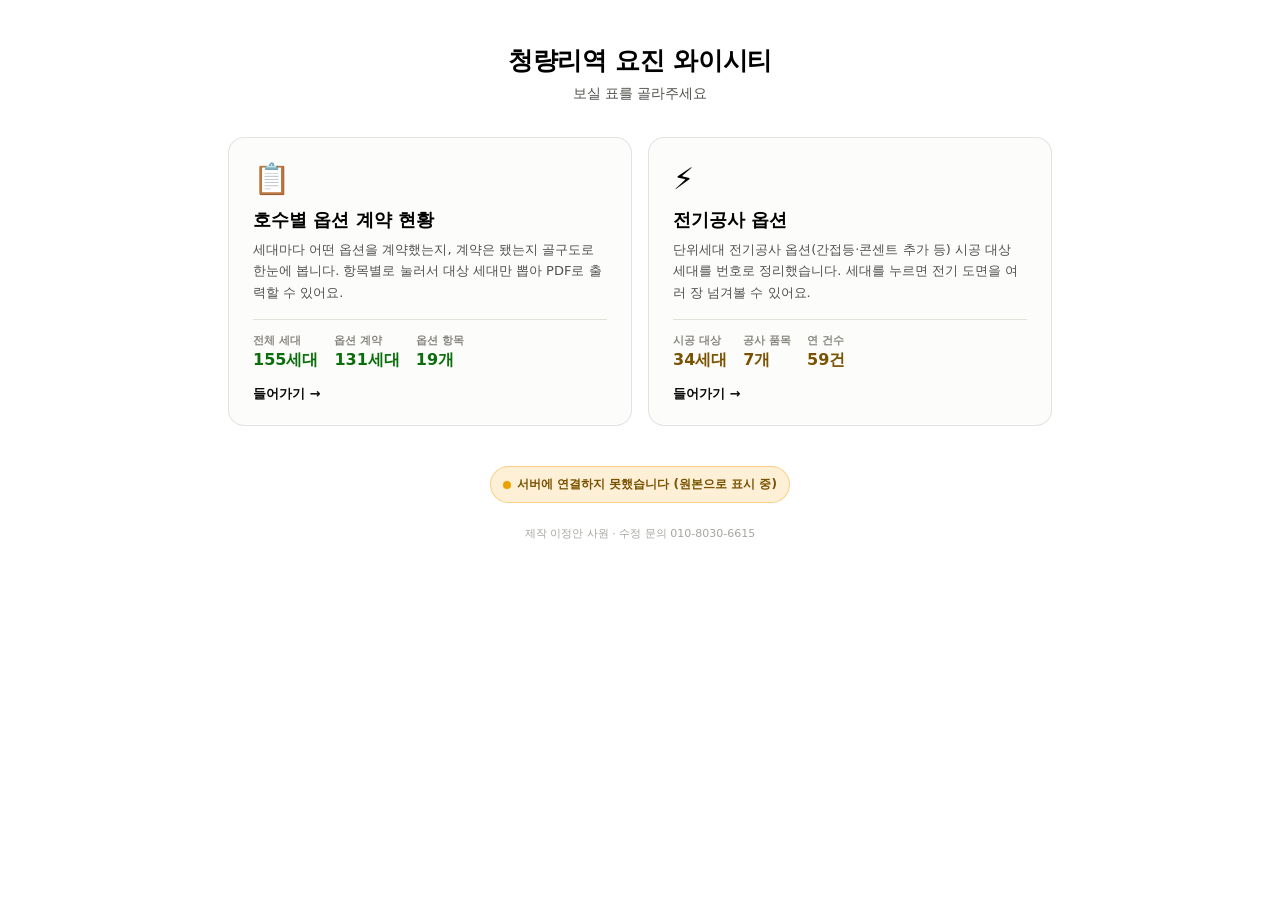
<file: index.html>
<!DOCTYPE html>
<html lang="ko">
<head>
<meta charset="UTF-8">
<meta name="viewport" content="width=device-width, initial-scale=1.0">
<title>청량리역 요진 와이시티 — 옵션 정리</title>
<link rel="stylesheet" href="style.css">
<style>
  .home-wrap { max-width: 860px; margin: 0 auto; padding: 44px 18px 60px; }
  .home-head { text-align:center; margin-bottom: 34px; }
  .home-head h1 { font-size: 25px; margin: 0 0 8px; letter-spacing:-0.01em; }
  .home-head p { color: var(--text-secondary); font-size: 14px; margin: 0; }

  .pick { display:grid; grid-template-columns: 1fr 1fr; gap: 16px; }
  @media (max-width: 700px) { .pick { grid-template-columns: 1fr; } .home-wrap { padding: 28px 14px 50px; } .home-head h1 { font-size: 21px; } }

  a.card {
    display:block; text-decoration:none; color:inherit;
    background: var(--surface-1); border:1px solid var(--border); border-radius: 16px;
    padding: 26px 24px 22px; transition: transform .1s ease, box-shadow .1s ease, border-color .1s ease;
  }
  a.card:hover { transform: translateY(-2px); box-shadow: 0 10px 26px rgba(0,0,0,.10); border-color: var(--text-primary); }
  a.card:focus-visible { outline: 2px solid var(--info); outline-offset: 2px; }
  a.card .ico { font-size: 30px; line-height:1; margin-bottom: 14px; display:block; }
  a.card h2 { font-size: 18px; margin: 0 0 7px; font-weight: 800; }
  a.card p { font-size: 13px; color: var(--text-secondary); margin: 0 0 16px; line-height:1.65; }
  a.card .facts { display:flex; gap:16px; flex-wrap:wrap; border-top:1px solid var(--gridline); padding-top: 13px; }
  a.card .fact .k { display:block; font-size: 11px; color: var(--text-muted); font-weight:700; margin-bottom:2px; }
  a.card .fact .v { font-size: 16px; font-weight: 800; font-variant-numeric: tabular-nums; }
  a.card.contract .fact .v { color: var(--good-text); }
  a.card.electric .fact .v { color: var(--accent-text); }
  a.card .go { margin-top:14px; font-size: 13px; font-weight: 800; color: var(--text-primary); }
  a.card .go::after { content: ' →'; }

  .home-foot { margin-top: 30px; text-align:center; font-size: 12px; color: var(--text-muted); line-height:1.9; }
  .home-foot .srv { margin-top: 10px; cursor: default; }
</style>
</head>
<body>
<div class="viz-root home-wrap">

  <div class="home-head">
    <h1>청량리역 요진 와이시티</h1>
    <p>보실 표를 골라주세요</p>
  </div>

  <div class="pick">
    <a class="card contract" href="contract.html">
      <span class="ico">📋</span>
      <h2>호수별 옵션 계약 현황</h2>
      <p>세대마다 어떤 옵션을 계약했는지, 계약은 됐는지 골구도로 한눈에 봅니다. 항목별로 눌러서 대상 세대만 뽑아 PDF로 출력할 수 있어요.</p>
      <div class="facts">
        <div class="fact"><span class="k">전체 세대</span><span class="v" id="cTotal">-</span></div>
        <div class="fact"><span class="k">옵션 계약</span><span class="v" id="cOpt">-</span></div>
        <div class="fact"><span class="k">옵션 항목</span><span class="v" id="cItems">-</span></div>
      </div>
      <div class="go">들어가기</div>
    </a>

    <a class="card electric" href="electric.html">
      <span class="ico">⚡</span>
      <h2>전기공사 옵션</h2>
      <p>단위세대 전기공사 옵션(간접등·콘센트 추가 등) 시공 대상 세대를 번호로 정리했습니다. 세대를 누르면 전기 도면을 여러 장 넘겨볼 수 있어요.</p>
      <div class="facts">
        <div class="fact"><span class="k">시공 대상</span><span class="v" id="eUnits">-</span></div>
        <div class="fact"><span class="k">공사 품목</span><span class="v" id="eItems">-</span></div>
        <div class="fact"><span class="k">연 건수</span><span class="v" id="eJobs">-</span></div>
      </div>
      <div class="go">들어가기</div>
    </a>
  </div>

  <div class="home-foot">
    <span class="srv" id="srvChip">서버 확인 중…</span>
    <div class="made-by">제작 이정안 사원 · 수정 문의 <a href="tel:01080306615">010-8030-6615</a></div>
  </div>

</div>

<script src="settings.js"></script>
<script src="data.js"></script>
<script src="store.js"></script>
<script>
(function () {
  var D = window.WYC;
  var S = window.WYCStore;
  var units = Object.keys(D.units).map(function (k) { return D.units[k]; });

  function put(id, txt) { var el = document.getElementById(id); if (el) el.textContent = txt; }

  function paint() {
    // 수정 내역이 있으면 그것까지 반영해서 숫자를 보여줍니다
    var total = units.length, opt = 0, eu = 0, jobs = 0;
    units.forEach(function (u) {
      var c = S.get('계약', u.dong + u.ho);
      var state = (c && c.state) ? c.state : u.state;
      if (state === 'option') opt++;
      var e = S.get('전기', u.dong + u.ho);
      var arr = (e && e.opts) ? e.opts : u.eopts;
      if (arr && arr.length) { eu++; jobs += arr.length; }
    });
    put('cTotal', total + '세대');
    put('cOpt', opt + '세대');
    put('cItems', D.optionItems.length + '개');
    put('eUnits', eu + '세대');
    put('eItems', D.electricItems.length + '개');
    put('eJobs', jobs + '건');
  }

  paint();

  var chip = document.getElementById('srvChip');
  if (!S.apiReady) {
    chip.className = 'srv off';
    chip.textContent = '보기 전용 (수정 서버 미연결)';
  } else {
    S.load().then(function () {
      if (S.online) {
        var n = S.countEdited('계약') + S.countEdited('전기');
        chip.className = 'srv on';
        chip.textContent = n ? ('수정 반영됨 · ' + n + '건') : '서버 연결됨';
      } else {
        chip.className = 'srv off';
        chip.textContent = '서버에 연결하지 못했습니다 (원본으로 표시 중)';
      }
      paint();
    });
  }
})();
</script>
</body>
</html>
</file>
<file: style.css>
/* 청량리역 요진 와이시티 — 옵션표 공용 스타일 */
.viz-root {
    color-scheme: light;
    --surface-1:      #fcfcfb;
    --page-plane:      #f9f9f7;
    --text-primary:   #0b0b0b;
    --text-secondary: #52514e;
    --text-muted:     #898781;
    --gridline:       #e1e0d9;
    --border:         rgba(11,11,11,0.10);
    --good:           #0ca30c;
    --good-bg:        #e3f6e3;
    --good-text:      #0a6e0a;
    --info:           #2a78d6;
    --info-bg:        #e3edfb;
    --info-text:      #1c5cab;
    --neutral-bg:     #f0efec;
    --neutral-text:   #898781;
    --accent:         #eda100;
    --accent-bg:      #fdf0d6;
    --accent-text:    #7a5200;
  }
  * { box-sizing: border-box; }
  html, body { margin:0; padding:0; }
  body {
    font-family: system-ui, -apple-system, "Segoe UI", sans-serif;
    background: var(--page-plane);
    color: var(--text-primary);
  }
  .viz-root { padding: 20px 16px 60px; max-width: 1180px; margin: 0 auto; }

  header.top { display:flex; align-items:flex-start; justify-content:space-between; gap:16px; flex-wrap:wrap; margin-bottom:16px;}
  h1 { font-size: 19px; margin: 0 0 4px; }
  .subtitle { color: var(--text-secondary); font-size: 13px; margin: 0; }

  .stat-row { display:grid; grid-template-columns: repeat(4, 1fr); gap: 10px; margin-bottom: 18px; }
  @media (max-width: 640px) {
    .stat-row { grid-template-columns: repeat(2, 1fr); }
    .stat-tile .value { font-size: 17px; }
  }
  .stat-tile {
    background: var(--surface-1); border: 1px solid var(--border); border-radius: 10px;
    padding: 12px 14px;
  }
  .stat-tile .label { font-size: 11.5px; color: var(--text-muted); margin-bottom: 4px; }
  .stat-tile .value { font-size: 20px; font-weight: 700; font-variant-numeric: tabular-nums; }
  .stat-tile.good .value { color: var(--good-text); }
  .stat-tile.info .value { color: var(--info-text); }

  .legend { display:flex; gap:14px; flex-wrap:wrap; align-items:center; margin-bottom: 12px; font-size: 12.5px; color: var(--text-secondary);}
  .legend .chip { display:inline-flex; align-items:center; gap:6px; }
  .legend .swatch { width:12px; height:12px; border-radius:3px; display:inline-block; }

  .controls { display:flex; gap:8px; margin-bottom: 14px; flex-wrap: wrap; align-items:center; }
  .controls input[type="text"] {
    flex: 1; min-width: 160px; padding: 8px 10px; border-radius: 8px; border:1px solid var(--border);
    background: var(--surface-1); color: var(--text-primary); font-size: 13px;
  }
  .controls button.filter-btn {
    padding: 7px 12px; border-radius: 999px; border: 1px solid var(--border); background: var(--surface-1);
    color: var(--text-secondary); font-size: 12.5px; cursor:pointer;
  }
  .controls button.filter-btn[aria-pressed="true"] { background: var(--text-primary); color: var(--surface-1); border-color: var(--text-primary);}

  .option-panel { background: var(--surface-1); border:1px solid var(--border); border-radius: 12px; padding: 12px 14px; margin-bottom:16px; }
  .option-panel-head { display:flex; align-items:baseline; gap:10px; margin-bottom:10px; flex-wrap:wrap; }
  .option-panel-title { font-size: 13px; font-weight:700; color: var(--text-secondary); }
  .option-panel-hint { font-size: 12px; color: var(--accent-text); font-weight:700; }
  .option-chip-row { display:flex; gap:8px; flex-wrap:wrap; }
  .option-chip {
    display:inline-flex; align-items:center; gap:7px;
    padding: 7px 9px 7px 13px; border-radius: 999px; border: 1px solid var(--border); background: var(--page-plane);
    color: var(--text-secondary); font-size: 12.5px; cursor:pointer; font-weight:600;
    transition: background .12s ease, border-color .12s ease, color .12s ease;
  }
  .option-chip:hover { border-color: color-mix(in srgb, var(--accent) 45%, var(--border)); }
  .option-chip .cnt {
    color: var(--text-muted); font-weight:700; font-size:11px;
    background: var(--neutral-bg); padding:2px 7px; border-radius:999px;
  }
  .option-chip[aria-pressed="true"] { background: var(--accent); color: #1a1200; border-color: var(--accent); }
  .option-chip[aria-pressed="true"] .cnt { background: rgba(0,0,0,.14); color: #1a1200; }
  .option-chip.is-empty { opacity:.4; }
  .option-chip.is-empty .cnt { text-decoration: line-through; }

  /* ── 옵션 계약 현황: 접을 수 있는 옵션 패널 + 여러 개 선택 ── */
  .option-panel.panel-collapsible { padding: 0; }
  .option-panel.panel-collapsible .option-panel-head { padding: 11px 14px; margin-bottom: 0; }
  .option-panel-head .spacer { flex: 1; min-width: 10px; }
  .opt-toggle {
    display:inline-flex; align-items:center; gap:8px; border:0; background:none; padding:0;
    font-family:inherit; font-size:13px; font-weight:700; color: var(--text-primary); cursor:pointer;
  }
  .opt-caret {
    width:7px; height:7px; border-right:2px solid var(--text-muted); border-bottom:2px solid var(--text-muted);
    transform:rotate(45deg); transition: transform .18s ease; flex:none;
  }
  .option-panel.collapsed .opt-caret { transform: rotate(-45deg); }
  .opt-sel-badge {
    font-size:11px; font-weight:800; color:#fff; background: var(--accent-text);
    padding:2px 8px; border-radius:999px;
  }
  .opt-clear {
    border:1px solid var(--border); background: var(--page-plane); color: var(--text-secondary);
    font-family:inherit; font-size:11.5px; font-weight:700; padding:6px 11px; border-radius:999px; cursor:pointer;
  }
  .opt-clear:hover { background: var(--neutral-bg); }
  .option-panel-body { border-top:1px solid var(--gridline); padding: 12px 14px 14px; }
  .option-panel.collapsed .option-panel-body { display:none; }
  .opt-multi-tip { margin: 11px 0 0; font-size:11.5px; color: var(--text-muted); }
  .opt-multi-tip b { color: var(--text-secondary); font-weight:700; }

  /* ── 옵션 계약 현황: 헤더 카드(제목+통계+비율 막대) ── */
  .hero {
    background: var(--surface-1); border:1px solid var(--border); border-radius: 16px;
    padding: 20px 22px; margin-bottom: 14px;
    box-shadow: 0 1px 2px rgba(11,11,11,.04), 0 10px 28px -18px rgba(11,11,11,.22);
  }
  .hero-top { display:flex; align-items:flex-start; justify-content:space-between; gap:22px; flex-wrap:wrap; }
  .hero-stats { display:flex; flex-wrap:wrap; }
  .hs { display:flex; flex-direction:column; gap:3px; padding: 2px 18px; border-left:1px solid var(--gridline); }
  .hs:first-child { padding-left:0; border-left:0; }
  .hs-label { font-size:11px; color: var(--text-muted); font-weight:600; white-space:nowrap; }
  .hs-num { font-size:21px; font-weight:700; font-variant-numeric:tabular-nums; letter-spacing:-.01em; }
  .hs.good .hs-num { color: var(--good-text); }
  .hs.info .hs-num { color: var(--info-text); }
  .prop-wrap { margin-top:16px; }
  .prop { display:flex; height:8px; border-radius:999px; overflow:hidden; background: var(--neutral-bg); }
  .prop i { display:block; height:100%; transition: width .25s ease; }
  .prop i.good { background: var(--good); }
  .prop i.info { background: var(--info); }
  .prop i.none { background: var(--neutral-text); }
  .prop-legend { display:flex; gap:16px; flex-wrap:wrap; margin-top:9px; font-size:11.5px; color: var(--text-muted); }
  .prop-legend b { color: var(--text-secondary); font-weight:700; }
  .prop-legend .dot { display:inline-block; width:8px; height:8px; border-radius:50%; margin-right:6px; vertical-align:-1px; }
  .prop-legend .dot.good { background: var(--good); }
  .prop-legend .dot.info { background: var(--info); }
  .prop-legend .dot.none { background: var(--neutral-text); }
  @media (max-width:640px) {
    .hero { padding:16px 14px; }
    .hero-stats { width:100%; gap:12px 18px; }
    .hs { border-left:0; padding: 0; flex: 1 1 40%; }
  }

  /* ── 옵션 계약 현황: 검색·필터 툴바 ── */
  .toolbar { display:flex; align-items:center; gap:10px; flex-wrap:wrap; margin: 14px 0 16px; }
  .toolbar .tb-search {
    flex:1; min-width:190px; display:flex; align-items:center; gap:8px;
    padding: 9px 12px; border-radius: 10px; border:1px solid var(--border); background: var(--surface-1);
  }
  .toolbar .tb-search svg { flex:none; color: var(--text-muted); }
  .toolbar .tb-search input {
    flex:1; min-width:0; border:0; background:transparent; font-size:13px; color: var(--text-primary); font-family:inherit;
  }
  .toolbar .tb-search input::placeholder { color: var(--text-muted); }
  .toolbar .tb-search:focus-within { border-color: var(--info); box-shadow: 0 0 0 3px var(--info-bg); }
  .toolbar .seg { display:inline-flex; padding:3px; gap:2px; border-radius:10px; background: var(--page-plane); border:1px solid var(--border); flex-wrap:wrap; }
  .toolbar .seg .filter-btn {
    appearance:none; font-family:inherit; cursor:pointer; border:0; background:transparent;
    padding:7px 12px; border-radius:7px; font-size:12px; font-weight:700; color: var(--text-secondary); white-space:nowrap;
  }
  .toolbar .seg .filter-btn[aria-pressed="true"] { background: var(--surface-1); color: var(--text-primary); box-shadow: 0 1px 2px rgba(11,11,11,.08); }
  @media (max-width:640px) { .toolbar .tb-search input { font-size: 16px; } } /* iOS 자동 확대 방지 */

  .buildings { display:grid; grid-template-columns: 1fr 1fr; gap: 16px; }
  @media (max-width: 760px) { .buildings { grid-template-columns: 1fr; } }

  .building { background: var(--surface-1); border:1px solid var(--border); border-radius: 12px; padding: 12px; overflow-x:auto; }
  .building h2 { font-size: 13px; margin: 0 0 10px; color: var(--text-secondary); font-weight:700; }

  .floor-row { display:grid; grid-template-columns: 44px repeat(5, 1fr); gap:4px; align-items:stretch; margin-bottom:4px; }
  .floor-label { display:flex; align-items:center; justify-content:center; font-size:11px; color:var(--text-muted); font-weight:600; }

  .unit-cell {
    border-radius: 6px; border:1px solid var(--border); padding: 5px 2px; text-align:center;
    cursor:pointer; font-size: 11px; line-height:1.25; background: var(--neutral-bg); color: var(--neutral-text);
    min-height: 40px; display:flex; flex-direction:column; justify-content:center;
    transition: transform .08s ease, box-shadow .08s ease;
  }
  .unit-cell:hover { transform: translateY(-1px); box-shadow: 0 2px 6px rgba(0,0,0,.15); }
  .unit-cell:focus-visible { outline: 2px solid var(--info); outline-offset: 1px; }
  @media (max-width: 640px) {
    .viz-root { padding: 14px 10px 50px; }
    header.top { margin-bottom: 12px; }
    h1 { font-size: 16.5px; }
    .subtitle { font-size: 11.5px; }
    .building { padding: 10px 8px; }
    .building h2 { font-size: 12.5px; }
    .floor-row { grid-template-columns: 34px repeat(5, 1fr); gap:3px; }
    .floor-label { font-size: 10px; }
    .unit-cell { font-size: 11.5px; min-height: 44px; padding: 6px 1px; }
    .unit-cell .ty { font-size: 9.5px; }
    .controls input[type="text"] { font-size: 16px; } /* prevents iOS auto-zoom on focus */
    .option-chip { padding: 8px 12px; font-size: 12.5px; }
  }
  .unit-cell .ho { font-weight:700; }
  .unit-cell .ty { font-size:9.5px; opacity:.8; }
  .unit-cell.empty { visibility:hidden; cursor:default; }
  .unit-cell.state-option { background: var(--good-bg); color: var(--good-text); border-color: color-mix(in srgb, var(--good) 35%, transparent); }
  .unit-cell.state-nooption { background: var(--info-bg); color: var(--info-text); border-color: color-mix(in srgb, var(--info) 35%, transparent); }
  .unit-cell.dim { opacity: .22; }
  .unit-cell.opt-hit {
    background: var(--accent-bg); color: var(--accent-text); border: 2px solid var(--accent);
    box-shadow: 0 0 0 3px color-mix(in srgb, var(--accent) 25%, transparent);
    opacity: 1 !important; font-weight:800;
  }

  /* PDF 출력 버튼 */
  .pdf-btn {
    margin-left: auto; padding: 7px 14px; border-radius: 999px; cursor: pointer;
    border: 1px solid var(--border); background: var(--surface-2); color: var(--text-primary);
    font-size: 12.5px; font-weight: 700; font-family: inherit;
  }
  .pdf-btn:hover:not(:disabled) { background: var(--accent); border-color: var(--accent); color: #1a1200; }
  .pdf-btn:disabled { opacity: .45; cursor: not-allowed; }
  @media (max-width: 620px) { .pdf-btn { margin-left: 0; width: 100%; margin-top: 4px; } }

  /* 인쇄 전용 요소는 화면에서 숨김 */
  .print-only { display: none; }

  /* ---------------- 인쇄 / PDF 저장 ---------------- */
  @media print {
    @page { size: A4 portrait; margin: 12mm; }
    html, body { background: #fff !important; }
    * { -webkit-print-color-adjust: exact !important; print-color-adjust: exact !important; }

    /* 인쇄에 불필요한 UI 숨기기 */
    header.top, .stat-row, .legend, .controls, .option-panel,
    .backdrop, .lightbox-backdrop, footer.note,
    .hero, .toolbar { display: none !important; }

    .viz-root { max-width: none; padding: 0; margin: 0; }

    .print-only { display: block !important; }
    #printHead { margin-bottom: 10px; }
    #printHead h2 { font-size: 16pt; margin: 0 0 4px; color: #000; }
    #printHead p { font-size: 9pt; color: #444; margin: 0 0 8px; }
    #printList {
      font-size: 8.5pt; color: #000; line-height: 1.7;
      border: 1px solid #999; border-radius: 4px; padding: 7px 9px; margin-bottom: 12px;
    }
    #printList b { display: inline-block; min-width: 44px; }

    /* 인쇄용 범례 */
    .print-legend { font-size: 8.5pt; color: #333; margin-bottom: 8px; }
    .print-legend .box {
      display: inline-block; width: 10px; height: 10px; vertical-align: -1px;
      margin-right: 4px; margin-left: 12px; border: 1px solid #000;
    }
    .print-legend .box:first-child { margin-left: 0; }

    /* 골구도는 두 동을 나란히, 페이지 안에서 잘리지 않게 */
    .buildings { display: grid !important; grid-template-columns: 1fr 1fr !important; gap: 8mm !important; }
    .building {
      border: 1px solid #999 !important; border-radius: 4px; padding: 6px !important;
      overflow: visible !important; break-inside: avoid; page-break-inside: avoid;
    }
    .building h2 { font-size: 10pt; color: #000; margin: 0 0 6px; }
    .floor-row { gap: 2px !important; margin-bottom: 2px !important; }
    .floor-label { font-size: 7pt !important; color: #333 !important; }

    /* 셀: 선택 안 된 세대는 흐리게(윤곽만), 선택된 세대는 진하게 */
    .unit-cell {
      min-height: 0 !important; padding: 3px 1px !important; font-size: 7.5pt !important;
      border: 1px solid #bbb !important; border-radius: 3px !important;
      background: #fff !important; color: #888 !important; box-shadow: none !important;
      transform: none !important; opacity: 1 !important;
    }
    .unit-cell .ty { font-size: 6pt !important; }
    /* 인쇄 시에는 계약 상태 색 대신 "선택 여부"만 강조합니다.
       (이 규칙이 .opt-hit 보다 먼저 와야 강조색이 덮이지 않습니다) */
    .unit-cell.state-option, .unit-cell.state-nooption { background: #fff !important; }
    .unit-cell.dim { opacity: 1 !important; color: #b0b0b0 !important; border-color: #ddd !important; }
    .unit-cell.opt-hit {
      background: #ffe9b0 !important; color: #000 !important;
      border: 1.6pt solid #000 !important; font-weight: 800 !important; box-shadow: none !important;
    }
  }

  /* modal */
  .backdrop {
    position: fixed; inset:0; background: rgba(0,0,0,.72); display:none; align-items:center; justify-content:center;
    padding: 20px; z-index: 50;
  }
  .backdrop.open { display:flex; }
  .modal {
    background: var(--surface-1, #ffffff); color: var(--text-primary, #0b0b0b); border-radius: 16px; max-width: 500px; width:100%;
    padding: 28px; border:1px solid var(--border, rgba(11,11,11,0.15)); box-shadow: 0 30px 70px rgba(0,0,0,.55);
    max-height: 86vh; overflow-y:auto;
  }
  .modal h3 { margin: 0 0 6px; font-size: 26px; font-weight: 800; letter-spacing: -0.01em; }
  .modal .sub { color: var(--text-secondary); font-size: 15px; margin-bottom: 16px; font-weight: 500; }
  .badge { display:inline-flex; align-items:center; gap:6px; padding: 7px 16px; border-radius:999px; font-size:14.5px; font-weight:800; margin-bottom: 20px;}
  .badge::before { content:''; width:9px; height:9px; border-radius:50%; background: currentColor; display:inline-block; }
  .badge.state-option { background: var(--good-bg); color: var(--good-text); }
  .badge.state-nooption { background: var(--info-bg); color: var(--info-text); }
  .badge.state-none { background: var(--neutral-bg); color: var(--neutral-text); }
  .info-grid { display:grid; grid-template-columns: 1fr 1fr; gap: 12px 16px; font-size: 15px; margin-bottom:18px; background: var(--page-plane); border:1px solid var(--gridline); border-radius: 10px; padding: 14px 16px; }
  .info-grid div span.k { color: var(--text-muted); display:block; font-size:12.5px; margin-bottom:3px; font-weight:600; }
  .info-grid div span.v { font-variant-numeric: tabular-nums; font-weight: 700; font-size: 16px; }
  .opt-list { list-style:none; padding:0; margin: 0 0 14px; display:flex; flex-direction:column; gap:6px; }
  .opt-list li { display:flex; justify-content:space-between; align-items:center; padding: 13px 16px; border-radius:10px; font-size:16px; background: var(--page-plane); border:1px solid var(--gridline); }
  .opt-list li .name { font-weight: 700; color: var(--text-primary); }
  .opt-list li .amt { font-variant-numeric: tabular-nums; color: var(--text-primary); font-weight:800; font-size: 16px; }
  .total-row { display:flex; justify-content:space-between; align-items:center; gap:10px; font-weight:800; font-size: 18px; padding: 14px 16px; margin-top: 4px; border-radius:10px; background: var(--good-bg); color: var(--good-text); }
  .total-row span:first-child { white-space:nowrap; }
  .total-row span.amt { white-space:nowrap; }
  @media (max-width: 480px) {
    .modal { padding: 20px; border-radius: 14px; }
    .modal h3 { font-size: 22px; }
    .info-grid { grid-template-columns: 1fr 1fr; font-size: 14px; padding: 12px; }
    .opt-list li { padding: 11px 12px; font-size: 15px; }
    .total-row { font-size: 15.5px; padding: 12px 14px; }
  }
  .close-btn { position:absolute; top:18px; right:20px; background: var(--page-plane); border:1px solid var(--border); border-radius: 999px; width:32px; height:32px; font-size:16px; cursor:pointer; color:var(--text-primary); line-height:1; font-weight:700; }
  .modal-wrap { position:relative; }
  .empty-note { color: var(--text-secondary); font-size: 14.5px; padding: 14px 16px; background: var(--page-plane); border-radius: 10px; border:1px solid var(--gridline); }
  .plan-box { margin-bottom: 16px; }
  .plan-variant-row { display:flex; gap:6px; margin-bottom:8px; }
  .plan-variant-btn {
    flex:1; padding: 8px 6px; border-radius: 8px; border:1px solid var(--border); background: var(--page-plane);
    color: var(--text-secondary); font-size: 13px; font-weight:700; cursor:pointer; position:relative;
  }
  .plan-variant-btn[aria-pressed="true"] { background: var(--text-primary); color: var(--surface-1); border-color: var(--text-primary); }
  .plan-variant-btn .has-dot { display:inline-block; width:6px; height:6px; border-radius:50%; background: var(--good); margin-left:5px; vertical-align:middle; }
  .plan-variant-btn[aria-pressed="true"] .has-dot { background: var(--good-text, #3ecf3e); }
  .plan-frame { position:relative; }
  .plan-img { width:100%; border-radius: 10px; border:1px solid var(--gridline); cursor: zoom-in; display:block; background:#fff; }
  .plan-placeholder {
    border: 1.5px dashed var(--border); border-radius: 10px; padding: 22px 16px; text-align:center;
    color: var(--text-muted); font-size: 13px; background: var(--page-plane); line-height:1.6;
  }
  .plan-placeholder .ty { font-weight:800; color: var(--text-secondary); font-size: 14px; display:block; margin-bottom:2px; }
  .plan-btn-row { display:flex; gap:8px; margin-top:8px; }
  .plan-btn {
    flex:1; padding: 9px 8px; border-radius: 8px; border:1px solid var(--border); background: var(--surface-1);
    color: var(--text-secondary); font-size: 12.5px; font-weight:700; cursor:pointer;
  }
  .plan-btn.primary { background: var(--info); color:#fff; border-color: var(--info); }
  .plan-placeholder.loading { opacity:.7; }
  .plan-placeholder b { color: var(--text-secondary); }

  .lightbox-backdrop {
    position: fixed; inset:0; background: rgba(0,0,0,.88); display:none; align-items:center; justify-content:center;
    padding: 24px; z-index: 70;
  }
  .lightbox-backdrop.open { display:flex; }
  .lightbox-backdrop img { max-width: 94vw; max-height: 90vh; border-radius: 6px; background:#fff; }
  .lightbox-close {
    position: fixed; top:20px; right:22px; background: rgba(255,255,255,.12); border:1px solid rgba(255,255,255,.3);
    color:#fff; border-radius:999px; width:36px; height:36px; font-size:17px; cursor:pointer; z-index: 3;
  }

  /* 크게 보기: 확대·축소·끌어서 이동 (plans.js) */
  .lightbox-backdrop.zoomable { padding:0; overflow:hidden; touch-action:none; user-select:none; -webkit-user-select:none; }
  .lightbox-backdrop.zoomable img {
    position:absolute; left:0; top:0; max-width:none; max-height:none; border-radius:0;
    transform-origin:0 0; cursor:grab; -webkit-user-drag:none; user-select:none;
  }
  .lightbox-backdrop.zoomable.grabbing img { cursor:grabbing; }
  .lightbox-backdrop.loading::after {
    content:'도면 불러오는 중…'; position:absolute; left:50%; top:50%; transform:translate(-50%,-50%);
    color:#fff; font-size:14px; font-weight:700; opacity:.85;
  }
  .lb-tools {
    position:fixed; left:50%; bottom:18px; transform:translateX(-50%); z-index:3;
    display:flex; align-items:center; gap:6px; padding:6px 8px; max-width:96vw;
    background: rgba(20,20,20,.8); border:1px solid rgba(255,255,255,.22); border-radius:999px;
    color:#fff; font-size:13px; -webkit-backdrop-filter: blur(6px); backdrop-filter: blur(6px);
  }
  .lb-tools button {
    background: rgba(255,255,255,.12); color:#fff; border:1px solid rgba(255,255,255,.25); border-radius:999px;
    min-width:34px; height:34px; padding:0 10px; font-size:17px; line-height:1; cursor:pointer; font-family:inherit;
  }
  .lb-tools button.wide { font-size:12.5px; font-weight:700; white-space:nowrap; }
  .lb-tools button:hover { background: rgba(255,255,255,.22); }
  .lb-tools #lbZoomPct { min-width:46px; text-align:center; font-weight:700; font-variant-numeric: tabular-nums; }
  .lb-hint {
    position:fixed; left:50%; bottom:78px; transform:translateX(-50%); z-index:3; max-width:94vw;
    background: rgba(20,20,20,.82); color:#fff; font-size:12.5px; font-weight:600; padding:7px 14px; border-radius:999px;
    opacity:0; transition: opacity .25s ease; pointer-events:none; white-space:nowrap;
  }
  .lb-hint.show { opacity:1; }

  footer.note { margin-top: 20px; font-size: 11.5px; color: var(--text-muted); line-height:1.6; }

  /* 제작자 표기 (눈에 크게 띄지 않게) */
  .made-by { margin-top: 22px; text-align:center; font-size: 11px; color: var(--text-muted); opacity:.75; line-height:1.7; }
  .made-by a { color: inherit; text-decoration: none; }
  .made-by a:hover { text-decoration: underline; }

/* ═══════════════ 여기부터 추가 (수정 기능 · 탭 · 전기 도면) ═══════════════ */

/* --- 페이지 위쪽 이동 줄 --- */
.navbar { display:flex; align-items:center; gap:10px; flex-wrap:wrap; margin-bottom:14px; }
.navbar a.home {
  display:inline-flex; align-items:center; gap:6px; text-decoration:none;
  padding:6px 12px; border-radius:999px; border:1px solid var(--border);
  background: var(--surface-1); color: var(--text-secondary); font-size:12.5px; font-weight:700;
}
.navbar a.home:hover { background: var(--text-primary); color: var(--surface-1); border-color: var(--text-primary); }
.navbar .spacer { flex:1; }

/* --- 서버 연결 상태 --- */
.srv {
  display:inline-flex; align-items:center; gap:6px; font-size:12px; font-weight:700;
  padding:6px 12px; border-radius:999px; border:1px solid var(--border); background: var(--surface-1);
  color: var(--text-muted); cursor:pointer; font-family:inherit;
}
.srv::before { content:''; width:8px; height:8px; border-radius:50%; background: var(--text-muted); }
.srv.on { color: var(--good-text); background: var(--good-bg); border-color: color-mix(in srgb, var(--good) 35%, transparent); }
.srv.on::before { background: var(--good); }
.srv.off { color: var(--accent-text); background: var(--accent-bg); border-color: color-mix(in srgb, var(--accent) 40%, transparent); }
.srv.off::before { background: var(--accent); }
.srv.edit { color:#fff; background: var(--info); border-color: var(--info); }
.srv.edit::before { background:#fff; }

.sysbar {
  background: var(--accent-bg); border:1px solid color-mix(in srgb, var(--accent) 45%, transparent);
  color: var(--accent-text); border-radius:10px; padding:10px 14px; font-size:12.5px;
  line-height:1.65; margin-bottom:14px;
}
.sysbar b { font-weight:800; }
.sysbar code { background: rgba(0,0,0,.06); padding:1px 5px; border-radius:4px; font-size:11.5px; }

/* --- 알림 띠 --- */
.wyc-toast {
  position: fixed; left:50%; bottom:24px; transform: translate(-50%, 20px);
  background:#111; color:#fff; padding:11px 18px; border-radius:999px; font-size:13px; font-weight:700;
  opacity:0; pointer-events:none; transition: opacity .18s ease, transform .18s ease; z-index:200;
  max-width: 90vw; text-align:center; box-shadow:0 8px 24px rgba(0,0,0,.35);
}
.wyc-toast.show { opacity:1; transform: translate(-50%, 0); }
.wyc-toast.bad { background:#a11; }
.wyc-toast.good { background:#0a6e0a; }

/* --- 수정 모드 --- */
body.editing .unit-cell { cursor: crosshair; }
.edited-mark {
  display:inline-block; width:7px; height:7px; border-radius:50%;
  background: var(--info); vertical-align: middle; margin-left:4px;
}
/* 수정한 세대라도 격자에는 테두리를 넣지 않습니다.
   무엇을 고쳤는지는 세대를 눌러 열리는 상세, 또는 '수정 이력'에서 봅니다. */
.unit-cell.is-edited { /* 표시 없음 */ }

.edit-panel {
  border:1px solid var(--gridline); border-radius:12px; background: var(--page-plane);
  padding:14px 16px; margin-bottom:16px;
}
.edit-panel h4 { margin:0 0 10px; font-size:13.5px; color: var(--text-secondary); }
.opt-check-grid { display:grid; grid-template-columns: 1fr 1fr; gap:7px; }
@media (max-width:480px) { .opt-check-grid { grid-template-columns: 1fr; } }
.opt-check {
  display:flex; align-items:center; gap:9px; padding:10px 12px; border-radius:9px;
  border:1px solid var(--gridline); background: var(--surface-1); font-size:13.5px; cursor:pointer;
  font-weight:600; color: var(--text-secondary); user-select:none;
}
.opt-check input { width:17px; height:17px; accent-color: var(--good); flex:none; cursor:pointer; }
.opt-check.on { border-color: color-mix(in srgb, var(--good) 55%, transparent); background: var(--good-bg); color: var(--good-text); }
.opt-check small { display:block; font-weight:500; font-size:11.5px; color: var(--text-muted); margin-top:2px; }
.opt-check .txt { line-height:1.35; }

.state-radio-row { display:flex; gap:7px; flex-wrap:wrap; margin-bottom:12px; }
.state-radio {
  padding:9px 14px; border-radius:9px; border:1px solid var(--gridline); background: var(--surface-1);
  font-size:13px; font-weight:700; cursor:pointer; color: var(--text-secondary); font-family:inherit;
}
.state-radio[aria-pressed="true"] { background: var(--text-primary); color: var(--surface-1); border-color: var(--text-primary); }

.btn-row { display:flex; gap:8px; margin-top:14px; flex-wrap:wrap; }
.wbtn {
  flex:1; min-width:112px; padding:12px 14px; border-radius:10px; border:1px solid var(--border);
  background: var(--surface-1); color: var(--text-primary); font-size:14px; font-weight:800;
  cursor:pointer; font-family:inherit;
}
.wbtn.primary { background: var(--good); border-color: var(--good); color:#fff; }
.wbtn.ghost { background: var(--page-plane); color: var(--text-secondary); font-weight:700; }
.wbtn.danger { background: var(--surface-1); color:#a11; border-color: color-mix(in srgb, #a11 35%, transparent); }
.wbtn:disabled { opacity:.5; cursor:not-allowed; }

/* --- 모달 안 탭 --- */
.mtabs { display:flex; gap:4px; margin: 4px 0 16px; border-bottom:1px solid var(--gridline); }
.mtab {
  padding:9px 14px; border:0; background:none; font-size:13.5px; font-weight:700; cursor:pointer;
  color: var(--text-muted); border-bottom:2.5px solid transparent; font-family:inherit; margin-bottom:-1px;
}
.mtab[aria-pressed="true"] { color: var(--text-primary); border-bottom-color: var(--text-primary); }
.mtab .n { font-size:11px; opacity:.75; margin-left:3px; }

/* --- 전기 도면 여러 장 --- */
.eplan-tabs { display:flex; gap:5px; flex-wrap:wrap; margin-bottom:9px; }
.eplan-tab {
  padding:7px 13px; border-radius:8px; border:1px solid var(--border); background: var(--page-plane);
  color: var(--text-secondary); font-size:12.5px; font-weight:700; cursor:pointer; font-family:inherit;
}
.eplan-tab[aria-pressed="true"] { background: var(--info); color:#fff; border-color: var(--info); }
.eplan-count { font-size:12px; color: var(--text-muted); margin-left:auto; align-self:center; }
.eplan-nav { display:flex; gap:8px; margin-top:8px; align-items:center; }
.eplan-nav .wbtn { flex:none; min-width:0; padding:9px 14px; font-size:13px; }
.eplan-nav .pos { flex:1; text-align:center; font-size:12.5px; color: var(--text-muted); font-weight:700; }

/* --- 전기 옵션 번호 표시 --- */
.enum-row { display:flex; gap:4px; flex-wrap:wrap; justify-content:center; margin-top:2px; }
.enum {
  display:inline-flex; align-items:center; justify-content:center;
  min-width:15px; height:15px; padding:0 3px; border-radius:4px;
  background: var(--accent); color:#1a1200; font-size:9.5px; font-weight:800; line-height:1;
}
.unit-cell.state-elec { background: var(--accent-bg); color: var(--accent-text); border-color: color-mix(in srgb, var(--accent) 45%, transparent); }
.unit-cell.state-plain { background: var(--surface-1); color: var(--text-muted); }

.item-list { list-style:none; padding:0; margin:0; display:flex; flex-direction:column; gap:8px; }
.item-list li {
  padding:12px 14px; border-radius:10px; background: var(--page-plane);
  border:1px solid var(--gridline); font-size:14px; display:flex; gap:11px; align-items:flex-start;
}
.item-list li .no {
  flex:none; width:22px; height:22px; border-radius:6px; background: var(--accent); color:#1a1200;
  font-weight:800; font-size:12px; display:flex; align-items:center; justify-content:center;
}
.item-list li .body { flex:1; }
.item-list li .nm { font-weight:800; }
.item-list li .ds { font-size:12.5px; color: var(--text-secondary); margin-top:3px; line-height:1.55; }

/* --- 비밀번호 입력 --- */
.pin-wrap { max-width: 320px; }
.pin-wrap input {
  width:100%; padding:13px 14px; border-radius:10px; border:1px solid var(--border);
  background: var(--surface-1); font-size:17px; font-family:inherit; letter-spacing:.12em; text-align:center;
}
.pin-wrap input.name { letter-spacing:normal; font-size:15px; text-align:left; }
.pin-wrap label { display:block; font-size:12px; color: var(--text-muted); font-weight:700; margin:12px 0 5px; }
.pin-err { color:#a11; font-size:12.5px; margin-top:9px; font-weight:700; min-height:16px; }

/* --- 수정 이력 --- */
.hist { max-height: 56vh; overflow-y:auto; margin: 2px -2px 0; padding: 0 2px; }
.hist-card { border:1px solid var(--gridline); border-radius:12px; background: var(--page-plane); padding:11px 13px; margin-bottom:10px; }
.hist-card:last-child { margin-bottom:0; }
.hist-top { display:flex; align-items:baseline; gap:8px; flex-wrap:wrap; }
.hist-top b { font-size:15px; font-weight:800; letter-spacing:-0.01em; }
.hist-tag { font-size:11px; font-weight:700; color: var(--text-muted); background: var(--neutral-bg); padding:2px 8px; border-radius:999px; }
.hist-ch { list-style:none; margin:9px 0 0; padding:0; display:flex; flex-direction:column; gap:5px; }
.hist-ch li { font-size:13px; font-weight:600; line-height:1.45; }
.hist-ch .c-add { color: var(--good-text); }
.hist-ch .c-del { color:#a11; }
.hist-ch .c-state { color: var(--text-secondary); }
.hist-ch .c-state span { text-decoration: line-through; color: var(--text-muted); }
.hist-ch .c-state b { color: var(--info-text); font-weight:800; }
.hist-ch .c-name { color: var(--text-secondary); }
.hist-none { font-size:12.5px; color: var(--text-muted); margin:9px 0 0; }
.hist-when { font-size:11px; color: var(--text-muted); margin-top:10px; font-weight:600; }

@media print {
  .navbar, .sysbar, .wyc-toast, .edit-panel { display:none !important; }
  .unit-cell.state-elec, .unit-cell.state-plain { background:#fff !important; }
  .enum { background:#000 !important; color:#fff !important; }
}

/* [hidden] 속성이 .srv 의 display 에 덮이지 않도록 */
[hidden] { display: none !important; }
</file>
